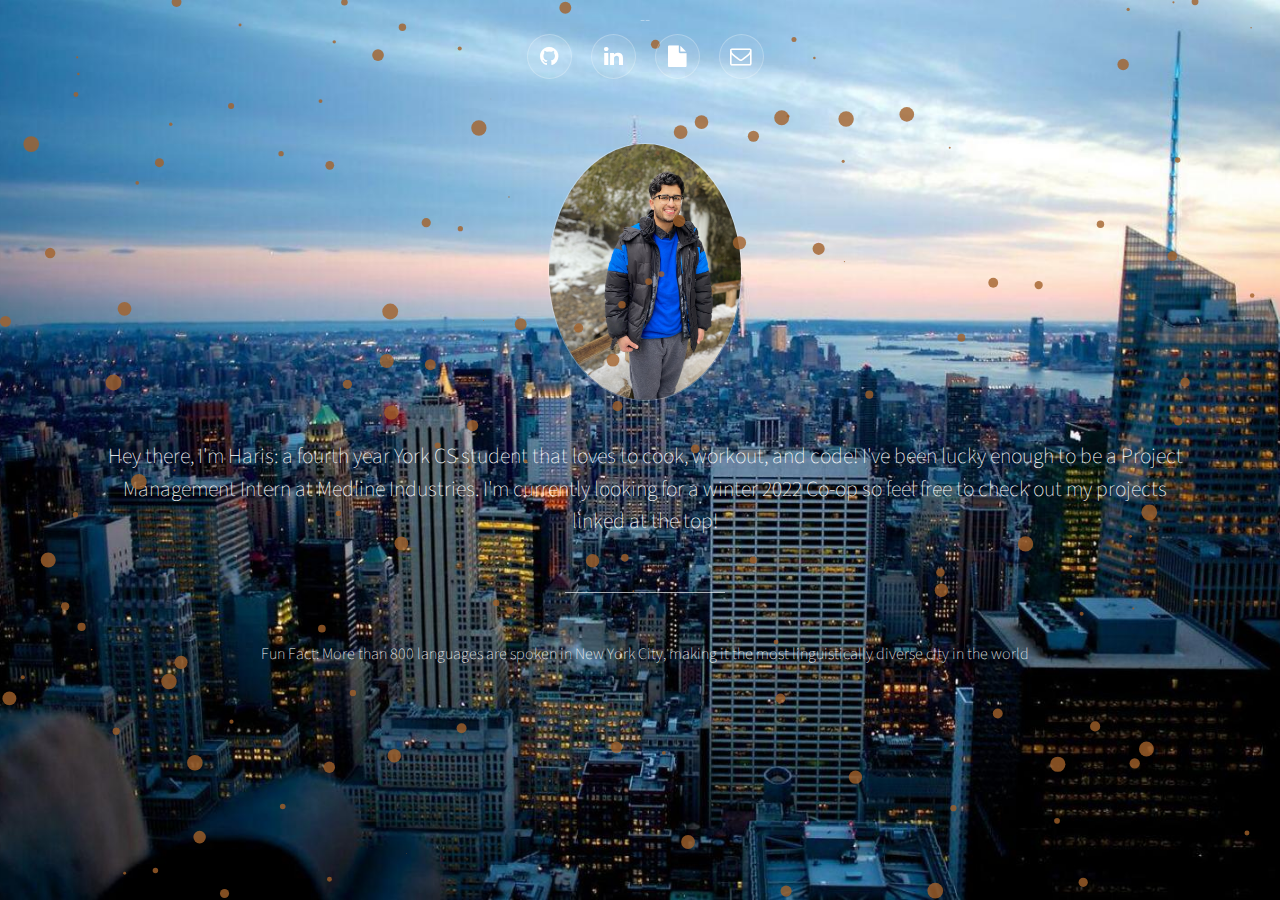
<file: index.html>
<!DOCTYPE HTML>

<html>

	<head>
		<meta charset="utf-8" />
		<meta name="viewport" content="width=device-width, initial-scale=1" />
		<link rel="stylesheet" href="assets/css/main.css" />
		<link rel="icon" type="image/x-icon" href="images/icon.png">
  		<title>Haris Muhammad</title>
	</head>


<div id="particles-js">

<!-- count particles -->
<div class="count-particles">

  <span class="js-count-particles">--</span>
<div id="wrapper">

					<ul class="icons">
			<li><strong></string><a href="https://github.com/harism91" class="icon style2 fa-github"><span class="label">Github</span></a></strong></li>
			<li><strong><a href="https://www.linkedin.com/in/haris-muhammad-816182115/" class="icon style2 fa-linkedin"><span class="label">Linkedin</span></a></strong></li>
			<li><strong><a href="PDFs/resumeUpdated.pdf" class="icon style2 fa-file"><span class="label">Resume</span></a></strong></li>
			<li><strong><a href="mailto:harismuhammad7865@gmail.com" class="icon style2 fa-envelope-o"><span class="label">Email</span></a></strong></li>

					</ul>

				<!-- Header -->
					<header id="header">
						<span class="avatar"><img src="images/s_1.jpg" alt="" /></span>
						<h2 font-weight: normal, style="color:black"><strong>Hey there, I'm Haris: a fourth year York CS student that loves to cook, workout, and code! I've been lucky enough to be a Project Management Intern at Medline Industries. I'm currently looking for a winter 2022 Co-op so feel free to check out my projects linked at the top!</strong></h2>


		<!--Footer -->
<div id="footer">
				<p font-weight: noraml><strong>Fun Fact: More than 800 languages are spoken in New York City, making it the most linguistically diverse city in the world</strong></p>
</div>

					</header>
</div>
</div>
</div>

<!-- scripts -->
<script src="particles.js"></script>
<script src="js/app.js"></script>
<script src="assets/js/jquery.min.js"></script>
<script src="assets/js/jquery.poptrox.min.js"></script>
<script src="assets/js/skel.min.js"></script>
<script src="assets/js/main.js"></script>


<!-- stats.js -->
<script src="js/lib/stats.js"></script>
<script>
  var count_particles, stats, update;
  //stats = new Stats;
  //stats.setMode(0);
  //stats.domElement.style.position = 'absolute';
  //stats.domElement.style.left = '0px';
  //stats.domElement.style.top = '0px';
  //document.body.appendChild(stats.domElement);
  count_particles = document.querySelector('.js-count-particles');
  update = function() {
    stats.begin();
    stats.end();
    if (window.pJSDom[0].pJS.particles && window.pJSDom[0].pJS.particles.array) {
      count_particles.innerText = window.pJSDom[0].pJS.particles.array.length;
    }
    requestAnimationFrame(update);
  };
  requestAnimationFrame(update);
</script>



</html>
</file>
<file: assets/css/main.css>
@charset "UTF-8";
@import url(font-awesome.min.css);
@import url("http://fonts.googleapis.com/css?family=Source+Sans+Pro:200");

/* Reset */

	html, body, div, span, applet, object, iframe, h1, h2, h3, h4, h5, h6, p, blockquote, pre, a, abbr, acronym, address, big, cite, code, del, dfn, em, img, ins, kbd, q, s, samp, small, strike, strong, sub, sup, tt, var, b, u, i, center, dl, dt, dd, ol, ul, li, fieldset, form, label, legend, table, caption, tbody, tfoot, thead, tr, th, td, article, aside, canvas, details, embed, figure, figcaption, footer, header, hgroup, menu, nav, output, ruby, section, summary, time, mark, audio, video {
		margin: 0;
		padding: 0;
		border: 0;
		font-size: 100%;
		font: inherit;
		vertical-align: baseline;
		/* z-index:1; */
	}

	article, aside, details, figcaption, figure, footer, header, hgroup, menu, nav, section {
		display: block;
	}

	body {
		line-height: 1;
	}

	ol, ul {
		list-style: none;
	}

	blockquote, q {
		quotes: none;
	}

	blockquote:before, blockquote:after, q:before, q:after {
		content: '';
		content: none;
	}

	table {
		border-collapse: collapse;
		border-spacing: 0;
	}

	body {
		-webkit-text-size-adjust: none;
	}
	

/* Box Model */

	*, *:before, *:after {
		-moz-box-sizing: border-box;
		-webkit-box-sizing: border-box;
		box-sizing: border-box;
	}

/* Grid */

	.row {
		border-bottom: solid 1px transparent;
		-moz-box-sizing: border-box;
		-webkit-box-sizing: border-box;
		box-sizing: border-box;
	}

	.row > * {
		float: left;
		-moz-box-sizing: border-box;
		-webkit-box-sizing: border-box;
		box-sizing: border-box;
	}

	.row:after, .row:before {
		content: '';
		display: block;
		clear: both;
		height: 0;
	}

	.row.uniform > * > :first-child {
		margin-top: 0;
	}

	.row.uniform > * > :last-child {
		margin-bottom: 0;
	}

	.row.\30 \25 > * {
		padding: 0 0 0 0em;
	}

	.row.\30 \25 {
		margin: 0 0 -1px 0em;
	}

	.row.uniform.\30 \25 > * {
		padding: 0em 0 0 0em;
	}

	.row.uniform.\30 \25 {
		margin: 0em 0 -1px 0em;
	}

	.row > * {
		padding: 0 0 0 2em;
	}

	.row {
		margin: 0 0 -1px -2em;
	}

	.row.uniform > * {
		padding: 2em 0 0 2em;
	}

	.row.uniform {
		margin: -2em 0 -1px -2em;
	}

	.row.\32 00\25 > * {
		padding: 0 0 0 4em;
	}

	.row.\32 00\25 {
		margin: 0 0 -1px -4em;
	}

	.row.uniform.\32 00\25 > * {
		padding: 4em 0 0 4em;
	}

	.row.uniform.\32 00\25 {
		margin: -4em 0 -1px -4em;
	}

	.row.\31 50\25 > * {
		padding: 0 0 0 3em;
	}

	.row.\31 50\25 {
		margin: 0 0 -1px -3em;
	}

	.row.uniform.\31 50\25 > * {
		padding: 3em 0 0 3em;
	}

	.row.uniform.\31 50\25 {
		margin: -3em 0 -1px -3em;
	}

	.row.\35 0\25 > * {
		padding: 0 0 0 1em;
	}

	.row.\35 0\25 {
		margin: 0 0 -1px -1em;
	}

	.row.uniform.\35 0\25 > * {
		padding: 1em 0 0 1em;
	}

	.row.uniform.\35 0\25 {
		margin: -1em 0 -1px -1em;
	}

	.row.\32 5\25 > * {
		padding: 0 0 0 0.5em;
	}

	.row.\32 5\25 {
		margin: 0 0 -1px -0.5em;
	}

	.row.uniform.\32 5\25 > * {
		padding: 0.5em 0 0 0.5em;
	}

	.row.uniform.\32 5\25 {
		margin: -0.5em 0 -1px -0.5em;
	}

	.\31 2u, .\31 2u\24 {
		width: 100%;
		clear: none;
		margin-left: 0;
	}

	.\31 1u, .\31 1u\24 {
		width: 91.6666666667%;
		clear: none;
		margin-left: 0;
	}

	.\31 0u, .\31 0u\24 {
		width: 83.3333333333%;
		clear: none;
		margin-left: 0;
	}

	.\39 u, .\39 u\24 {
		width: 75%;
		clear: none;
		margin-left: 0;
	}

	.\38 u, .\38 u\24 {
		width: 66.6666666667%;
		clear: none;
		margin-left: 0;
	}

	.\37 u, .\37 u\24 {
		width: 58.3333333333%;
		clear: none;
		margin-left: 0;
	}

	.\36 u, .\36 u\24 {
		width: 50%;
		clear: none;
		margin-left: 0;
	}

	.\35 u, .\35 u\24 {
		width: 41.6666666667%;
		clear: none;
		margin-left: 0;
	}

	.\34 u, .\34 u\24 {
		width: 33.3333333333%;
		clear: none;
		margin-left: 0;
	}

	.\33 u, .\33 u\24 {
		width: 25%;
		clear: none;
		margin-left: 0;
	}

	.\32 u, .\32 u\24 {
		width: 16.6666666667%;
		clear: none;
		margin-left: 0;
	}

	.\31 u, .\31 u\24 {
		width: 8.3333333333%;
		clear: none;
		margin-left: 0;
	}

	.\31 2u\24 + *,
	.\31 1u\24 + *,
	.\31 0u\24 + *,
	.\39 u\24 + *,
	.\38 u\24 + *,
	.\37 u\24 + *,
	.\36 u\24 + *,
	.\35 u\24 + *,
	.\34 u\24 + *,
	.\33 u\24 + *,
	.\32 u\24 + *,
	.\31 u\24 + * {
		clear: left;
	}

	.\-11u {
		margin-left: 91.66667%;
	}

	.\-10u {
		margin-left: 83.33333%;
	}

	.\-9u {
		margin-left: 75%;
	}

	.\-8u {
		margin-left: 66.66667%;
	}

	.\-7u {
		margin-left: 58.33333%;
	}

	.\-6u {
		margin-left: 50%;
	}

	.\-5u {
		margin-left: 41.66667%;
	}

	.\-4u {
		margin-left: 33.33333%;
	}

	.\-3u {
		margin-left: 25%;
	}

	.\-2u {
		margin-left: 16.66667%;
	}

	.\-1u {
		margin-left: 8.33333%;
	}

	@media screen and (max-width: 1680px) {

		.row > * {
			padding: 0 0 0 2em;
		}

		.row {
			margin: 0 0 -1px -2em;
		}

		.row.uniform > * {
			padding: 2em 0 0 2em;
		}

		.row.uniform {
			margin: -2em 0 -1px -2em;
		}

		.row.\32 00\25 > * {
			padding: 0 0 0 4em;
		}

		.row.\32 00\25 {
			margin: 0 0 -1px -4em;
		}

		.row.uniform.\32 00\25 > * {
			padding: 4em 0 0 4em;
		}

		.row.uniform.\32 00\25 {
			margin: -4em 0 -1px -4em;
		}

		.row.\31 50\25 > * {
			padding: 0 0 0 3em;
		}

		.row.\31 50\25 {
			margin: 0 0 -1px -3em;
		}

		.row.uniform.\31 50\25 > * {
			padding: 3em 0 0 3em;
		}

		.row.uniform.\31 50\25 {
			margin: -3em 0 -1px -3em;
		}

		.row.\35 0\25 > * {
			padding: 0 0 0 1em;
		}

		.row.\35 0\25 {
			margin: 0 0 -1px -1em;
		}

		.row.uniform.\35 0\25 > * {
			padding: 1em 0 0 1em;
		}

		.row.uniform.\35 0\25 {
			margin: -1em 0 -1px -1em;
		}

		.row.\32 5\25 > * {
			padding: 0 0 0 0.5em;
		}

		.row.\32 5\25 {
			margin: 0 0 -1px -0.5em;
		}

		.row.uniform.\32 5\25 > * {
			padding: 0.5em 0 0 0.5em;
		}

		.row.uniform.\32 5\25 {
			margin: -0.5em 0 -1px -0.5em;
		}

		.\31 2u\28xlarge\29, .\31 2u\24\28xlarge\29 {
			width: 100%;
			clear: none;
			margin-left: 0;
		}

		.\31 1u\28xlarge\29, .\31 1u\24\28xlarge\29 {
			width: 91.6666666667%;
			clear: none;
			margin-left: 0;
		}

		.\31 0u\28xlarge\29, .\31 0u\24\28xlarge\29 {
			width: 83.3333333333%;
			clear: none;
			margin-left: 0;
		}

		.\39 u\28xlarge\29, .\39 u\24\28xlarge\29 {
			width: 75%;
			clear: none;
			margin-left: 0;
		}

		.\38 u\28xlarge\29, .\38 u\24\28xlarge\29 {
			width: 66.6666666667%;
			clear: none;
			margin-left: 0;
		}

		.\37 u\28xlarge\29, .\37 u\24\28xlarge\29 {
			width: 58.3333333333%;
			clear: none;
			margin-left: 0;
		}

		.\36 u\28xlarge\29, .\36 u\24\28xlarge\29 {
			width: 50%;
			clear: none;
			margin-left: 0;
		}

		.\35 u\28xlarge\29, .\35 u\24\28xlarge\29 {
			width: 41.6666666667%;
			clear: none;
			margin-left: 0;
		}

		.\34 u\28xlarge\29, .\34 u\24\28xlarge\29 {
			width: 33.3333333333%;
			clear: none;
			margin-left: 0;
		}

		.\33 u\28xlarge\29, .\33 u\24\28xlarge\29 {
			width: 25%;
			clear: none;
			margin-left: 0;
		}

		.\32 u\28xlarge\29, .\32 u\24\28xlarge\29 {
			width: 16.6666666667%;
			clear: none;
			margin-left: 0;
		}

		.\31 u\28xlarge\29, .\31 u\24\28xlarge\29 {
			width: 8.3333333333%;
			clear: none;
			margin-left: 0;
		}

		.\31 2u\24\28xlarge\29 + *,
		.\31 1u\24\28xlarge\29 + *,
		.\31 0u\24\28xlarge\29 + *,
		.\39 u\24\28xlarge\29 + *,
		.\38 u\24\28xlarge\29 + *,
		.\37 u\24\28xlarge\29 + *,
		.\36 u\24\28xlarge\29 + *,
		.\35 u\24\28xlarge\29 + *,
		.\34 u\24\28xlarge\29 + *,
		.\33 u\24\28xlarge\29 + *,
		.\32 u\24\28xlarge\29 + *,
		.\31 u\24\28xlarge\29 + * {
			clear: left;
		}

		.\-11u\28xlarge\29 {
			margin-left: 91.66667%;
		}

		.\-10u\28xlarge\29 {
			margin-left: 83.33333%;
		}

		.\-9u\28xlarge\29 {
			margin-left: 75%;
		}

		.\-8u\28xlarge\29 {
			margin-left: 66.66667%;
		}

		.\-7u\28xlarge\29 {
			margin-left: 58.33333%;
		}

		.\-6u\28xlarge\29 {
			margin-left: 50%;
		}

		.\-5u\28xlarge\29 {
			margin-left: 41.66667%;
		}

		.\-4u\28xlarge\29 {
			margin-left: 33.33333%;
		}

		.\-3u\28xlarge\29 {
			margin-left: 25%;
		}

		.\-2u\28xlarge\29 {
			margin-left: 16.66667%;
		}

		.\-1u\28xlarge\29 {
			margin-left: 8.33333%;
		}

	}

	@media screen and (max-width: 1280px) {

		.row > * {
			padding: 0 0 0 2em;
		}

		.row {
			margin: 0 0 -1px -2em;
		}

		.row.uniform > * {
			padding: 2em 0 0 2em;
		}

		.row.uniform {
			margin: -2em 0 -1px -2em;
		}

		.row.\32 00\25 > * {
			padding: 0 0 0 4em;
		}

		.row.\32 00\25 {
			margin: 0 0 -1px -4em;
		}

		.row.uniform.\32 00\25 > * {
			padding: 4em 0 0 4em;
		}

		.row.uniform.\32 00\25 {
			margin: -4em 0 -1px -4em;
		}

		.row.\31 50\25 > * {
			padding: 0 0 0 3em;
		}

		.row.\31 50\25 {
			margin: 0 0 -1px -3em;
		}

		.row.uniform.\31 50\25 > * {
			padding: 3em 0 0 3em;
		}

		.row.uniform.\31 50\25 {
			margin: -3em 0 -1px -3em;
		}

		.row.\35 0\25 > * {
			padding: 0 0 0 1em;
		}

		.row.\35 0\25 {
			margin: 0 0 -1px -1em;
		}

		.row.uniform.\35 0\25 > * {
			padding: 1em 0 0 1em;
		}

		.row.uniform.\35 0\25 {
			margin: -1em 0 -1px -1em;
		}

		.row.\32 5\25 > * {
			padding: 0 0 0 0.5em;
		}

		.row.\32 5\25 {
			margin: 0 0 -1px -0.5em;
		}

		.row.uniform.\32 5\25 > * {
			padding: 0.5em 0 0 0.5em;
		}

		.row.uniform.\32 5\25 {
			margin: -0.5em 0 -1px -0.5em;
		}

		.\31 2u\28large\29, .\31 2u\24\28large\29 {
			width: 100%;
			clear: none;
			margin-left: 0;
		}

		.\31 1u\28large\29, .\31 1u\24\28large\29 {
			width: 91.6666666667%;
			clear: none;
			margin-left: 0;
		}

		.\31 0u\28large\29, .\31 0u\24\28large\29 {
			width: 83.3333333333%;
			clear: none;
			margin-left: 0;
		}

		.\39 u\28large\29, .\39 u\24\28large\29 {
			width: 75%;
			clear: none;
			margin-left: 0;
		}

		.\38 u\28large\29, .\38 u\24\28large\29 {
			width: 66.6666666667%;
			clear: none;
			margin-left: 0;
		}

		.\37 u\28large\29, .\37 u\24\28large\29 {
			width: 58.3333333333%;
			clear: none;
			margin-left: 0;
		}

		.\36 u\28large\29, .\36 u\24\28large\29 {
			width: 50%;
			clear: none;
			margin-left: 0;
		}

		.\35 u\28large\29, .\35 u\24\28large\29 {
			width: 41.6666666667%;
			clear: none;
			margin-left: 0;
		}

		.\34 u\28large\29, .\34 u\24\28large\29 {
			width: 33.3333333333%;
			clear: none;
			margin-left: 0;
		}

		.\33 u\28large\29, .\33 u\24\28large\29 {
			width: 25%;
			clear: none;
			margin-left: 0;
		}

		.\32 u\28large\29, .\32 u\24\28large\29 {
			width: 16.6666666667%;
			clear: none;
			margin-left: 0;
		}

		.\31 u\28large\29, .\31 u\24\28large\29 {
			width: 8.3333333333%;
			clear: none;
			margin-left: 0;
		}

		.\31 2u\24\28large\29 + *,
		.\31 1u\24\28large\29 + *,
		.\31 0u\24\28large\29 + *,
		.\39 u\24\28large\29 + *,
		.\38 u\24\28large\29 + *,
		.\37 u\24\28large\29 + *,
		.\36 u\24\28large\29 + *,
		.\35 u\24\28large\29 + *,
		.\34 u\24\28large\29 + *,
		.\33 u\24\28large\29 + *,
		.\32 u\24\28large\29 + *,
		.\31 u\24\28large\29 + * {
			clear: left;
		}

		.\-11u\28large\29 {
			margin-left: 91.66667%;
		}

		.\-10u\28large\29 {
			margin-left: 83.33333%;
		}

		.\-9u\28large\29 {
			margin-left: 75%;
		}

		.\-8u\28large\29 {
			margin-left: 66.66667%;
		}

		.\-7u\28large\29 {
			margin-left: 58.33333%;
		}

		.\-6u\28large\29 {
			margin-left: 50%;
		}

		.\-5u\28large\29 {
			margin-left: 41.66667%;
		}

		.\-4u\28large\29 {
			margin-left: 33.33333%;
		}

		.\-3u\28large\29 {
			margin-left: 25%;
		}

		.\-2u\28large\29 {
			margin-left: 16.66667%;
		}

		.\-1u\28large\29 {
			margin-left: 8.33333%;
		}

	}

	@media screen and (max-width: 980px) {

		.row > * {
			padding: 0 0 0 2em;
		}

		.row {
			margin: 0 0 -1px -2em;
		}

		.row.uniform > * {
			padding: 2em 0 0 2em;
		}

		.row.uniform {
			margin: -2em 0 -1px -2em;
		}

		.row.\32 00\25 > * {
			padding: 0 0 0 4em;
		}

		.row.\32 00\25 {
			margin: 0 0 -1px -4em;
		}

		.row.uniform.\32 00\25 > * {
			padding: 4em 0 0 4em;
		}

		.row.uniform.\32 00\25 {
			margin: -4em 0 -1px -4em;
		}

		.row.\31 50\25 > * {
			padding: 0 0 0 3em;
		}

		.row.\31 50\25 {
			margin: 0 0 -1px -3em;
		}

		.row.uniform.\31 50\25 > * {
			padding: 3em 0 0 3em;
		}

		.row.uniform.\31 50\25 {
			margin: -3em 0 -1px -3em;
		}

		.row.\35 0\25 > * {
			padding: 0 0 0 1em;
		}

		.row.\35 0\25 {
			margin: 0 0 -1px -1em;
		}

		.row.uniform.\35 0\25 > * {
			padding: 1em 0 0 1em;
		}

		.row.uniform.\35 0\25 {
			margin: -1em 0 -1px -1em;
		}

		.row.\32 5\25 > * {
			padding: 0 0 0 0.5em;
		}

		.row.\32 5\25 {
			margin: 0 0 -1px -0.5em;
		}

		.row.uniform.\32 5\25 > * {
			padding: 0.5em 0 0 0.5em;
		}

		.row.uniform.\32 5\25 {
			margin: -0.5em 0 -1px -0.5em;
		}

		.\31 2u\28medium\29, .\31 2u\24\28medium\29 {
			width: 100%;
			clear: none;
			margin-left: 0;
		}

		.\31 1u\28medium\29, .\31 1u\24\28medium\29 {
			width: 91.6666666667%;
			clear: none;
			margin-left: 0;
		}

		.\31 0u\28medium\29, .\31 0u\24\28medium\29 {
			width: 83.3333333333%;
			clear: none;
			margin-left: 0;
		}

		.\39 u\28medium\29, .\39 u\24\28medium\29 {
			width: 75%;
			clear: none;
			margin-left: 0;
		}

		.\38 u\28medium\29, .\38 u\24\28medium\29 {
			width: 66.6666666667%;
			clear: none;
			margin-left: 0;
		}

		.\37 u\28medium\29, .\37 u\24\28medium\29 {
			width: 58.3333333333%;
			clear: none;
			margin-left: 0;
		}

		.\36 u\28medium\29, .\36 u\24\28medium\29 {
			width: 50%;
			clear: none;
			margin-left: 0;
		}

		.\35 u\28medium\29, .\35 u\24\28medium\29 {
			width: 41.6666666667%;
			clear: none;
			margin-left: 0;
		}

		.\34 u\28medium\29, .\34 u\24\28medium\29 {
			width: 33.3333333333%;
			clear: none;
			margin-left: 0;
		}

		.\33 u\28medium\29, .\33 u\24\28medium\29 {
			width: 25%;
			clear: none;
			margin-left: 0;
		}

		.\32 u\28medium\29, .\32 u\24\28medium\29 {
			width: 16.6666666667%;
			clear: none;
			margin-left: 0;
		}

		.\31 u\28medium\29, .\31 u\24\28medium\29 {
			width: 8.3333333333%;
			clear: none;
			margin-left: 0;
		}

		.\31 2u\24\28medium\29 + *,
		.\31 1u\24\28medium\29 + *,
		.\31 0u\24\28medium\29 + *,
		.\39 u\24\28medium\29 + *,
		.\38 u\24\28medium\29 + *,
		.\37 u\24\28medium\29 + *,
		.\36 u\24\28medium\29 + *,
		.\35 u\24\28medium\29 + *,
		.\34 u\24\28medium\29 + *,
		.\33 u\24\28medium\29 + *,
		.\32 u\24\28medium\29 + *,
		.\31 u\24\28medium\29 + * {
			clear: left;
		}

		.\-11u\28medium\29 {
			margin-left: 91.66667%;
		}

		.\-10u\28medium\29 {
			margin-left: 83.33333%;
		}

		.\-9u\28medium\29 {
			margin-left: 75%;
		}

		.\-8u\28medium\29 {
			margin-left: 66.66667%;
		}

		.\-7u\28medium\29 {
			margin-left: 58.33333%;
		}

		.\-6u\28medium\29 {
			margin-left: 50%;
		}

		.\-5u\28medium\29 {
			margin-left: 41.66667%;
		}

		.\-4u\28medium\29 {
			margin-left: 33.33333%;
		}

		.\-3u\28medium\29 {
			margin-left: 25%;
		}

		.\-2u\28medium\29 {
			margin-left: 16.66667%;
		}

		.\-1u\28medium\29 {
			margin-left: 8.33333%;
		}

	}

	@media screen and (max-width: 736px) {

		.row > * {
			padding: 0 0 0 2em;
		}

		.row {
			margin: 0 0 -1px -2em;
		}

		.row.uniform > * {
			padding: 2em 0 0 2em;
		}

		.row.uniform {
			margin: -2em 0 -1px -2em;
		}

		.row.\32 00\25 > * {
			padding: 0 0 0 4em;
		}

		.row.\32 00\25 {
			margin: 0 0 -1px -4em;
		}

		.row.uniform.\32 00\25 > * {
			padding: 4em 0 0 4em;
		}

		.row.uniform.\32 00\25 {
			margin: -4em 0 -1px -4em;
		}

		.row.\31 50\25 > * {
			padding: 0 0 0 3em;
		}

		.row.\31 50\25 {
			margin: 0 0 -1px -3em;
		}

		.row.uniform.\31 50\25 > * {
			padding: 3em 0 0 3em;
		}

		.row.uniform.\31 50\25 {
			margin: -3em 0 -1px -3em;
		}

		.row.\35 0\25 > * {
			padding: 0 0 0 1em;
		}

		.row.\35 0\25 {
			margin: 0 0 -1px -1em;
		}

		.row.uniform.\35 0\25 > * {
			padding: 1em 0 0 1em;
		}

		.row.uniform.\35 0\25 {
			margin: -1em 0 -1px -1em;
		}

		.row.\32 5\25 > * {
			padding: 0 0 0 0.5em;
		}

		.row.\32 5\25 {
			margin: 0 0 -1px -0.5em;
		}

		.row.uniform.\32 5\25 > * {
			padding: 0.5em 0 0 0.5em;
		}

		.row.uniform.\32 5\25 {
			margin: -0.5em 0 -1px -0.5em;
		}

		.\31 2u\28small\29, .\31 2u\24\28small\29 {
			width: 100%;
			clear: none;
			margin-left: 0;
		}

		.\31 1u\28small\29, .\31 1u\24\28small\29 {
			width: 91.6666666667%;
			clear: none;
			margin-left: 0;
		}

		.\31 0u\28small\29, .\31 0u\24\28small\29 {
			width: 83.3333333333%;
			clear: none;
			margin-left: 0;
		}

		.\39 u\28small\29, .\39 u\24\28small\29 {
			width: 75%;
			clear: none;
			margin-left: 0;
		}

		.\38 u\28small\29, .\38 u\24\28small\29 {
			width: 66.6666666667%;
			clear: none;
			margin-left: 0;
		}

		.\37 u\28small\29, .\37 u\24\28small\29 {
			width: 58.3333333333%;
			clear: none;
			margin-left: 0;
		}

		.\36 u\28small\29, .\36 u\24\28small\29 {
			width: 50%;
			clear: none;
			margin-left: 0;
		}

		.\35 u\28small\29, .\35 u\24\28small\29 {
			width: 41.6666666667%;
			clear: none;
			margin-left: 0;
		}

		.\34 u\28small\29, .\34 u\24\28small\29 {
			width: 33.3333333333%;
			clear: none;
			margin-left: 0;
		}

		.\33 u\28small\29, .\33 u\24\28small\29 {
			width: 25%;
			clear: none;
			margin-left: 0;
		}

		.\32 u\28small\29, .\32 u\24\28small\29 {
			width: 16.6666666667%;
			clear: none;
			margin-left: 0;
		}

		.\31 u\28small\29, .\31 u\24\28small\29 {
			width: 8.3333333333%;
			clear: none;
			margin-left: 0;
		}

		.\31 2u\24\28small\29 + *,
		.\31 1u\24\28small\29 + *,
		.\31 0u\24\28small\29 + *,
		.\39 u\24\28small\29 + *,
		.\38 u\24\28small\29 + *,
		.\37 u\24\28small\29 + *,
		.\36 u\24\28small\29 + *,
		.\35 u\24\28small\29 + *,
		.\34 u\24\28small\29 + *,
		.\33 u\24\28small\29 + *,
		.\32 u\24\28small\29 + *,
		.\31 u\24\28small\29 + * {
			clear: left;
		}

		.\-11u\28small\29 {
			margin-left: 91.66667%;
		}

		.\-10u\28small\29 {
			margin-left: 83.33333%;
		}

		.\-9u\28small\29 {
			margin-left: 75%;
		}

		.\-8u\28small\29 {
			margin-left: 66.66667%;
		}

		.\-7u\28small\29 {
			margin-left: 58.33333%;
		}

		.\-6u\28small\29 {
			margin-left: 50%;
		}

		.\-5u\28small\29 {
			margin-left: 41.66667%;
		}

		.\-4u\28small\29 {
			margin-left: 33.33333%;
		}

		.\-3u\28small\29 {
			margin-left: 25%;
		}

		.\-2u\28small\29 {
			margin-left: 16.66667%;
		}

		.\-1u\28small\29 {
			margin-left: 8.33333%;
		}

	}

	@media screen and (max-width: 480px) {

		.row > * {
			padding: 0 0 0 2em;
		}

		.row {
			margin: 0 0 -1px -2em;
		}

		.row.uniform > * {
			padding: 2em 0 0 2em;
		}

		.row.uniform {
			margin: -2em 0 -1px -2em;
		}

		.row.\32 00\25 > * {
			padding: 0 0 0 4em;
		}

		.row.\32 00\25 {
			margin: 0 0 -1px -4em;
		}

		.row.uniform.\32 00\25 > * {
			padding: 4em 0 0 4em;
		}

		.row.uniform.\32 00\25 {
			margin: -4em 0 -1px -4em;
		}

		.row.\31 50\25 > * {
			padding: 0 0 0 3em;
		}

		.row.\31 50\25 {
			margin: 0 0 -1px -3em;
		}

		.row.uniform.\31 50\25 > * {
			padding: 3em 0 0 3em;
		}

		.row.uniform.\31 50\25 {
			margin: -3em 0 -1px -3em;
		}

		.row.\35 0\25 > * {
			padding: 0 0 0 1em;
		}

		.row.\35 0\25 {
			margin: 0 0 -1px -1em;
		}

		.row.uniform.\35 0\25 > * {
			padding: 1em 0 0 1em;
		}

		.row.uniform.\35 0\25 {
			margin: -1em 0 -1px -1em;
		}

		.row.\32 5\25 > * {
			padding: 0 0 0 0.5em;
		}

		.row.\32 5\25 {
			margin: 0 0 -1px -0.5em;
		}

		.row.uniform.\32 5\25 > * {
			padding: 0.5em 0 0 0.5em;
		}

		.row.uniform.\32 5\25 {
			margin: -0.5em 0 -1px -0.5em;
		}

		.\31 2u\28xsmall\29, .\31 2u\24\28xsmall\29 {
			width: 100%;
			clear: none;
			margin-left: 0;
		}

		.\31 1u\28xsmall\29, .\31 1u\24\28xsmall\29 {
			width: 91.6666666667%;
			clear: none;
			margin-left: 0;
		}

		.\31 0u\28xsmall\29, .\31 0u\24\28xsmall\29 {
			width: 83.3333333333%;
			clear: none;
			margin-left: 0;
		}

		.\39 u\28xsmall\29, .\39 u\24\28xsmall\29 {
			width: 75%;
			clear: none;
			margin-left: 0;
		}

		.\38 u\28xsmall\29, .\38 u\24\28xsmall\29 {
			width: 66.6666666667%;
			clear: none;
			margin-left: 0;
		}

		.\37 u\28xsmall\29, .\37 u\24\28xsmall\29 {
			width: 58.3333333333%;
			clear: none;
			margin-left: 0;
		}

		.\36 u\28xsmall\29, .\36 u\24\28xsmall\29 {
			width: 50%;
			clear: none;
			margin-left: 0;
		}

		.\35 u\28xsmall\29, .\35 u\24\28xsmall\29 {
			width: 41.6666666667%;
			clear: none;
			margin-left: 0;
		}

		.\34 u\28xsmall\29, .\34 u\24\28xsmall\29 {
			width: 33.3333333333%;
			clear: none;
			margin-left: 0;
		}

		.\33 u\28xsmall\29, .\33 u\24\28xsmall\29 {
			width: 25%;
			clear: none;
			margin-left: 0;
		}

		.\32 u\28xsmall\29, .\32 u\24\28xsmall\29 {
			width: 16.6666666667%;
			clear: none;
			margin-left: 0;
		}

		.\31 u\28xsmall\29, .\31 u\24\28xsmall\29 {
			width: 8.3333333333%;
			clear: none;
			margin-left: 0;
		}

		.\31 2u\24\28xsmall\29 + *,
		.\31 1u\24\28xsmall\29 + *,
		.\31 0u\24\28xsmall\29 + *,
		.\39 u\24\28xsmall\29 + *,
		.\38 u\24\28xsmall\29 + *,
		.\37 u\24\28xsmall\29 + *,
		.\36 u\24\28xsmall\29 + *,
		.\35 u\24\28xsmall\29 + *,
		.\34 u\24\28xsmall\29 + *,
		.\33 u\24\28xsmall\29 + *,
		.\32 u\24\28xsmall\29 + *,
		.\31 u\24\28xsmall\29 + * {
			clear: left;
		}

		.\-11u\28xsmall\29 {
			margin-left: 91.66667%;
		}

		.\-10u\28xsmall\29 {
			margin-left: 83.33333%;
		}

		.\-9u\28xsmall\29 {
			margin-left: 75%;
		}

		.\-8u\28xsmall\29 {
			margin-left: 66.66667%;
		}

		.\-7u\28xsmall\29 {
			margin-left: 58.33333%;
		}

		.\-6u\28xsmall\29 {
			margin-left: 50%;
		}

		.\-5u\28xsmall\29 {
			margin-left: 41.66667%;
		}

		.\-4u\28xsmall\29 {
			margin-left: 33.33333%;
		}

		.\-3u\28xsmall\29 {
			margin-left: 25%;
		}

		.\-2u\28xsmall\29 {
			margin-left: 16.66667%;
		}

		.\-1u\28xsmall\29 {
			margin-left: 8.33333%;
		}

	}

/* Basic */

	@-ms-viewport {
		width: device-width;
	}

	body {
		-ms-overflow-style: scrollbar;
		text-align: center;
	}

	@media screen and (max-width: 480px) {

		html, body {
			min-width: 320px;
		}

	}
	
	@media screen and (max-width: 192px) {

		html, body {
			min-width: 150px;
		}

	}
	
	//html{
	//	overflow: hidden;
		//height: 100vh;		
//}


	body {
		background-color: #000000;
		position: fixed;
  		/* z-index: -2; */
		overflow-y: auto;
		//height: 100vh;
		background-image: url("../../images/bg_skinny.jpg");
		background-size: cover;
		background-attachment: fixed
		margin-left: auto;
    		margin-right: auto;
		width:100vw;
		background-position: 50% 50%;
  		background-repeat: no-repeat;
	}

		body.is-loading *, body.is-loading *:before, body.is-loading *:after {
			-moz-animation: none !important;
			-webkit-animation: none !important;
			-ms-animation: none !important;
			animation: none !important;
			-moz-transition: none !important;
			-webkit-transition: none !important;
			-ms-transition: none !important;
			transition: none !important;
		}

/* Type */

	body, input, select, textarea {
		color: rgba(255, 255, 255, 0.65);
		font-family: "Source Sans Pro", Helvetica, sans-serif;
		font-size: 13pt;
		font-weight: 200;
		line-height: 1.65;
	}

		@media screen and (max-width: 1280px) {

			body, input, select, textarea {
				font-size: 12pt;
			}

		}

	a {
		color: inherit;
		text-decoration: none;
		border-bottom: dotted 1px rgba(255, 255, 255, 0.35);
		-moz-transition: border-bottom-color 0.2s ease-in-out, color 0.2s ease-in-out;
		-webkit-transition: border-bottom-color 0.2s ease-in-out, color 0.2s ease-in-out;
		-ms-transition: border-bottom-color 0.2s ease-in-out, color 0.2s ease-in-out;
		transition: border-bottom-color 0.2s ease-in-out, color 0.2s ease-in-out;
	}

		a:hover {
			color: #ffffff;
			border-bottom-color: transparent;
		}

	strong, b {
		color: #ffffff;
		font-weight: 200;
	}

	em, i {
		font-style: italic;
	}

	p {
		margin: 0 0 2em 0;
	}

	h1, h2, h3, h4, h5, h6 {
		color: #ffffff;
		font-weight: 200;
		line-height: 1.5;
		margin: 0 0 1em 0;
	}

		h1 a, h2 a, h3 a, h4 a, h5 a, h6 a {
			color: inherit;
			text-decoration: none;
		}

		@media screen and (max-width: 980px) {

			h1 br, h2 br, h3 br, h4 br, h5 br, h6 br {
				display: none;
			}

		}

	h1 {
		font-size: 1.75em;
	}

		@media screen and (max-width: 980px) {

			h1 {
				font-size: 1.5em;
			}

		}

		@media screen and (max-width: 736px) {

			h1 {
				font-size: 1.25em;
			}

		}

	h2 {
		font-size: 1.35em;
	}

		@media screen and (max-width: 736px) {

			h2 {
				font-size: 1em;
			}

		}

	h3 {
		font-size: 1em;
	}

	h4 {
		font-size: 1em;
	}

	h5 {
		font-size: 0.9em;
	}

	h6 {
		font-size: 0.7em;
	}

	sub {
		font-size: 0.8em;
		position: relative;
		top: 0.5em;
	}

	sup {
		font-size: 0.8em;
		position: relative;
		top: -0.5em;
	}

	blockquote {
		border-left: solid 4px rgba(255, 255, 255, 0.25);
		font-style: italic;
		margin: 0 0 2em 0;
		padding: 0.5em 0 0.5em 2em;
	}

	code {
		background: rgba(255, 255, 255, 0.075);
		border-radius: 4px;
		border: solid 1px rgba(255, 255, 255, 0.25);
		font-family: "Courier New", monospace;
		font-size: 0.9em;
		margin: 0 0.25em;
		padding: 0.25em 0.65em;
	}

	pre {
		-webkit-overflow-scrolling: touch;
		font-family: "Courier New", monospace;
		font-size: 0.9em;
		margin: 0 0 2em 0;
	}

		pre code {
			display: block;
			line-height: 1.75;
			padding: 1em 1.5em;
			overflow-x: auto;
		}

	hr {
		border: 0;
		border-bottom: solid 1px rgba(255, 255, 255, 0.25);
		margin: 2em 0;
	}

		hr.major {
			margin: 3em 0;
		}

	.align-left {
		text-align: left;
	}

	.align-center {
		text-align: center;
	}

	.align-right {
		text-align: right;
	}

/* Section/Article */

	section.special, article.special {
		text-align: center;
	}

	header p {
		color: rgba(255, 255, 255, 0.35);
		position: relative;
		margin: 0 0 1.5em 0;
	}

	header h2 + p {
		font-size: 1.25em;
		margin-top: -1em;
	}

	header h3 + p {
		font-size: 1.1em;
		margin-top: -0.8em;
	}

	header h4 + p,
	header h5 + p,
	header h6 + p {
		font-size: 0.9em;
		margin-top: -0.6em;
	}

/* Form */

	form {
		margin: 0 0 2em 0;
	}

	label {
		color: #ffffff;
		display: block;
		font-size: 0.9em;
		font-weight: 200;
		margin: 0 0 1em 0;
	}

	input[type="text"],
	input[type="password"],
	input[type="email"],
	input[type="tel"],
	select,
	textarea {
		-moz-appearance: none;
		-webkit-appearance: none;
		-ms-appearance: none;
		appearance: none;
		background: rgba(255, 255, 255, 0.075);
		border-radius: 4px;
		border: none;
		border: solid 1px rgba(255, 255, 255, 0.25);
		color: inherit;
		display: block;
		outline: 0;
		padding: 0 1em;
		text-decoration: none;
		width: 100%;
	}

		input[type="text"]:invalid,
		input[type="password"]:invalid,
		input[type="email"]:invalid,
		input[type="tel"]:invalid,
		select:invalid,
		textarea:invalid {
			box-shadow: none;
		}

		input[type="text"]:focus,
		input[type="password"]:focus,
		input[type="email"]:focus,
		input[type="tel"]:focus,
		select:focus,
		textarea:focus {
			border-color: #FF6382;
			box-shadow: 0 0 0 1px #FF6382;
		}

	.select-wrapper {
		text-decoration: none;
		display: block;
		position: relative;
	}

		.select-wrapper:before {
			content: "";
			-moz-osx-font-smoothing: grayscale;
			-webkit-font-smoothing: antialiased;
			font-family: FontAwesome;
			font-style: normal;
			font-weight: normal;
			text-transform: none !important;
		}

		.select-wrapper:before {
			color: rgba(255, 255, 255, 0.25);
			display: block;
			height: 2.75em;
			line-height: 2.75em;
			pointer-events: none;
			position: absolute;
			right: 0;
			text-align: center;
			top: 0;
			width: 2.75em;
		}

		.select-wrapper select::-ms-expand {
			display: none;
		}

	input[type="text"],
	input[type="password"],
	input[type="email"],
	select {
		height: 2.75em;
	}

	textarea {
		padding: 0.75em 1em;
	}

	input[type="checkbox"],
	input[type="radio"] {
		-moz-appearance: none;
		-webkit-appearance: none;
		-ms-appearance: none;
		appearance: none;
		display: block;
		float: left;
		margin-right: -2em;
		opacity: 0;
		width: 1em;
		z-index: -1;
	}

		input[type="checkbox"] + label,
		input[type="radio"] + label {
			text-decoration: none;
			color: rgba(255, 255, 255, 0.65);
			cursor: pointer;
			display: inline-block;
			font-size: 1em;
			font-weight: 200;
			padding-left: 2.4em;
			padding-right: 0.75em;
			position: relative;
		}

			input[type="checkbox"] + label:before,
			input[type="radio"] + label:before {
				-moz-osx-font-smoothing: grayscale;
				-webkit-font-smoothing: antialiased;
				font-family: FontAwesome;
				font-style: normal;
				font-weight: normal;
				text-transform: none !important;
			}

			input[type="checkbox"] + label:before,
			input[type="radio"] + label:before {
				background: rgba(255, 255, 255, 0.075);
				border-radius: 4px;
				border: solid 1px rgba(255, 255, 255, 0.25);
				content: '';
				display: inline-block;
				height: 1.65em;
				left: 0;
				line-height: 1.58125em;
				position: absolute;
				text-align: center;
				top: 0;
				width: 1.65em;
			}

		input[type="checkbox"]:checked + label:before,
		input[type="radio"]:checked + label:before {
			background: #FF6382;
			border-color: #FF6382;
			color: #ffffff;
			content: '\f00c';
		}

		input[type="checkbox"]:focus + label:before,
		input[type="radio"]:focus + label:before {
			border-color: #FF6382;
			box-shadow: 0 0 0 1px #FF6382;
		}

	input[type="checkbox"] + label:before {
		border-radius: 4px;
	}

	input[type="radio"] + label:before {
		border-radius: 100%;
	}

	::-webkit-input-placeholder {
		color: rgba(255, 255, 255, 0.35) !important;
		opacity: 1.0;
	}

	:-moz-placeholder {
		color: rgba(255, 255, 255, 0.35) !important;
		opacity: 1.0;
	}

	::-moz-placeholder {
		color: rgba(255, 255, 255, 0.35) !important;
		opacity: 1.0;
	}

	:-ms-input-placeholder {
		color: rgba(255, 255, 255, 0.35) !important;
		opacity: 1.0;
	}

	.formerize-placeholder {
		color: rgba(255, 255, 255, 0.35) !important;
		opacity: 1.0;
	}

/* Box */

	.box {
		border-radius: 4px;
		border: solid 1px rgba(255, 255, 255, 0.25);
		margin-bottom: 2em;
		padding: 1.5em;
	}

		.box > :last-child,
		.box > :last-child > :last-child,
		.box > :last-child > :last-child > :last-child {
			margin-bottom: 0;
		}

		.box.alt {
			border: 0;
			border-radius: 0;
			padding: 0;
		}

/* Icon */

	.icon {
		text-decoration: none;
		border-bottom: none;
		position: relative;
	}

		.icon:before {
			-moz-osx-font-smoothing: grayscale;
			-webkit-font-smoothing: antialiased;
			font-family: FontAwesome;
			font-style: normal;
			font-weight: normal;
			text-transform: none !important;
		}

		.icon > .label {
			display: none;
		}

		.icon.style2 {
			-moz-transition: all 0.2s ease;
			-webkit-transition: all 0.2s ease;
			-ms-transition: all 0.2s ease;
			transition: all 0.2s ease;
			border-radius: 100%;
			display: inline-block;
			padding: 0.5em;
			border: solid 1px rgba(255, 255, 255, 0.25);
			background-color: rgba(255, 255, 255, 0.075);
		}

			.icon.style2:before {
				display: block;
				width: 1.25em;
				height: 1.25em;
				line-height: 1.25em;
				font-size: 1.35em;
			}

			.icon.style2:hover {
				background-color: rgba(255, 255, 255, 0.25);
			}

			@media screen and (max-width: 736px) {

				.icon.style2:before {
					font-size: 1em;
				}

			}

/* Image */

	.image {
		border-radius: 4px;
		border: 0;
		display: inline-block;
		position: relative;
	}

		.image img {
			border-radius: 4px;
			display: block;
		}

		.image.left, .image.right {
			max-width: 40%;
		}

			.image.left img, .image.right img {
				width: 100%;
			}

		.image.left {
			float: left;
			padding: 0 1.5em 1em 0;
			top: 0.25em;
		}

		.image.right {
			float: right;
			padding: 0 0 1em 1.5em;
			top: 0.25em;
		}

		.image.fit {
			display: block;
			margin: 0 0 2em 0;
			width: 100%;
		}

			.image.fit img {
				width: 100%;
			}

		.image.main {
			display: block;
			margin: 0 0 3em 0;
			width: 100%;
		}

			.image.main img {
				width: 100%;
			}

/* List */

	ol {
		list-style: decimal;
		margin: 0 0 2em 0;
		padding-left: 1.25em;
	}

		ol li {
			padding-left: 0.25em;
		}

	ul {
		list-style: disc;
		margin: 0 0 2em 0;
		padding-left: 1em;
	}

		ul li {
			padding-left: 0.5em;
		}

		ul.alt {
			list-style: none;
			padding-left: 0;
		}

			ul.alt li {
				border-top: solid 1px rgba(255, 255, 255, 0.25);
				padding: 0.5em 0;
			}

				ul.alt li:first-child {
					border-top: 0;
					padding-top: 0;
				}

		ul.icons {
			cursor: default;
			list-style: none;
			padding-left: 0;
		}

			ul.icons li {
				display: inline-block;
				padding: 0 1em 0 0;
			}

				ul.icons li:last-child {
					padding-right: 0;
				}

		ul.actions {
			cursor: default;
			list-style: none;
			padding-left: 0;
		}

			ul.actions li {
				display: inline-block;
				padding: 0 1em 0 0;
				vertical-align: middle;
			}

				ul.actions li:last-child {
					padding-right: 0;
				}

			ul.actions.small li {
				padding: 0 0.5em 0 0;
			}

			ul.actions.vertical li {
				display: block;
				padding: 1em 0 0 0;
			}

				ul.actions.vertical li:first-child {
					padding-top: 0;
				}

				ul.actions.vertical li > * {
					margin-bottom: 0;
				}

			ul.actions.vertical.small li {
				padding: 0.5em 0 0 0;
			}

				ul.actions.vertical.small li:first-child {
					padding-top: 0;
				}

			ul.actions.fit {
				display: table;
				margin-left: -1em;
				padding: 0;
				table-layout: fixed;
				width: calc(100% + 1em);
			}

				ul.actions.fit li {
					display: table-cell;
					padding: 0 0 0 1em;
				}

					ul.actions.fit li > * {
						margin-bottom: 0;
					}

				ul.actions.fit.small {
					margin-left: -0.5em;
					width: calc(100% + 0.5em);
				}

					ul.actions.fit.small li {
						padding: 0 0 0 0.5em;
					}

			@media screen and (max-width: 480px) {

				ul.actions {
					margin: 0 0 2em 0;
				}

					ul.actions li {
						padding: 1em 0 0 0;
						display: block;
						text-align: center;
						width: 100%;
					}

						ul.actions li:first-child {
							padding-top: 0;
						}

						ul.actions li > * {
							width: 100%;
							margin: 0 !important;
						}

							ul.actions li > *.icon:before {
								margin-left: -2em;
							}

					ul.actions.small li {
						padding: 0.5em 0 0 0;
					}

						ul.actions.small li:first-child {
							padding-top: 0;
						}

			}

	dl {
		margin: 0 0 2em 0;
	}

		dl dt {
			display: block;
			font-weight: 200;
			margin: 0 0 1em 0;
		}

		dl dd {
			margin-left: 2em;
		}

/* Table */

	.table-wrapper {
		-webkit-overflow-scrolling: touch;
		overflow-x: auto;
	}

	table {
		margin: 0 0 2em 0;
		width: 100%;
	}

		table tbody tr {
			border: solid 1px rgba(255, 255, 255, 0.25);
			border-left: 0;
			border-right: 0;
		}

			table tbody tr:nth-child(2n + 1) {
				background-color: rgba(255, 255, 255, 0.075);
			}

		table td {
			padding: 0.75em 0.75em;
		}

		table th {
			color: #ffffff;
			font-size: 0.9em;
			font-weight: 200;
			padding: 0 0.75em 0.75em 0.75em;
			text-align: left;
		}

		table thead {
			border-bottom: solid 2px rgba(255, 255, 255, 0.25);
		}

		table tfoot {
			border-top: solid 2px rgba(255, 255, 255, 0.25);
		}

		table.alt {
			border-collapse: separate;
		}

			table.alt tbody tr td {
				border: solid 1px rgba(255, 255, 255, 0.25);
				border-left-width: 0;
				border-top-width: 0;
			}

				table.alt tbody tr td:first-child {
					border-left-width: 1px;
				}

			table.alt tbody tr:first-child td {
				border-top-width: 1px;
			}

			table.alt thead {
				border-bottom: 0;
			}

			table.alt tfoot {
				border-top: 0;
			}

/* Button */

	input[type="submit"],
	input[type="reset"],
	input[type="button"],
	button,
	.button {
		-moz-appearance: none;
		-webkit-appearance: none;
		-ms-appearance: none;
		appearance: none;
		-moz-transition: background-color 0.2s ease-in-out, color 0.2s ease-in-out;
		-webkit-transition: background-color 0.2s ease-in-out, color 0.2s ease-in-out;
		-ms-transition: background-color 0.2s ease-in-out, color 0.2s ease-in-out;
		transition: background-color 0.2s ease-in-out, color 0.2s ease-in-out;
		background-color: #FF6382;
		border-radius: 4px;
		border: 0;
		color: !important;
		cursor: pointer;
		display: inline-block;
		font-weight: 200;
		height: 2.85em;
		line-height: 2.95em;
		padding: 0 1.5em;
		text-align: center;
		text-decoration: none;
		white-space: nowrap;
	}

		input[type="submit"]:hover,
		input[type="reset"]:hover,
		input[type="button"]:hover,
		button:hover,
		.button:hover {
			background-color: #ff7c96;
		}

		input[type="submit"]:active,
		input[type="reset"]:active,
		input[type="button"]:active,
		button:active,
		.button:active {
			background-color: #ff496e;
		}

		input[type="submit"].icon,
		input[type="reset"].icon,
		input[type="button"].icon,
		button.icon,
		.button.icon {
			padding-left: 1.35em;
		}

			input[type="submit"].icon:before,
			input[type="reset"].icon:before,
			input[type="button"].icon:before,
			button.icon:before,
			.button.icon:before {
				margin-right: 0.5em;
			}

		input[type="submit"].fit,
		input[type="reset"].fit,
		input[type="button"].fit,
		button.fit,
		.button.fit {
			display: block;
			margin: 0 0 1em 0;
			width: 100%;
		}

		input[type="submit"].small,
		input[type="reset"].small,
		input[type="button"].small,
		button.small,
		.button.small {
			font-size: 0.8em;
		}

		input[type="submit"].big,
		input[type="reset"].big,
		input[type="button"].big,
		button.big,
		.button.big {
			font-size: 1.35em;
		}

		input[type="submit"].alt,
		input[type="reset"].alt,
		input[type="button"].alt,
		button.alt,
		.button.alt {
			background-color: transparent;
			box-shadow: inset 0 0 0 2px rgba(255, 255, 255, 0.25);
			color: #ffffff !important;
		}

			input[type="submit"].alt:hover,
			input[type="reset"].alt:hover,
			input[type="button"].alt:hover,
			button.alt:hover,
			.button.alt:hover {
				background-color: rgba(255, 255, 255, 0.075);
			}

			input[type="submit"].alt:active,
			input[type="reset"].alt:active,
			input[type="button"].alt:active,
			button.alt:active,
			.button.alt:active {
				background-color: rgba(255, 0, 0, 0.2);
			}

			input[type="submit"].alt.icon:before,
			input[type="reset"].alt.icon:before,
			input[type="button"].alt.icon:before,
			button.alt.icon:before,
			.button.alt.icon:before {
				color: rgba(255, 255, 255, 0.35);
			}

		input[type="submit"].special,
		input[type="reset"].special,
		input[type="button"].special,
		button.special,
		.button.special {
			background-color: #FF6382;
			color: !important;
		}

			input[type="submit"].special:hover,
			input[type="reset"].special:hover,
			input[type="button"].special:hover,
			button.special:hover,
			.button.special:hover {
				background-color: #ff7c96;
			}

			input[type="submit"].special:active,
			input[type="reset"].special:active,
			input[type="button"].special:active,
			button.special:active,
			.button.special:active {
				background-color: #ff496e;
			}

		input[type="submit"].disabled, input[type="submit"]:disabled,
		input[type="reset"].disabled,
		input[type="reset"]:disabled,
		input[type="button"].disabled,
		input[type="button"]:disabled,
		button.disabled,
		button:disabled,
		.button.disabled,
		.button:disabled {
			background-color: rgba(255, 255, 255, 0.65) !important;
			box-shadow: inset 0 -0.15em 0 0 rgba(0, 0, 0, 0.15);
			color: #000 !important;
			cursor: default;
			opacity: 0.25;
		}

		@media screen and (max-width: 480px) {

			input[type="submit"],
			input[type="reset"],
			input[type="button"],
			button,
			.button {
				padding: 0;
			}

		}

/* Thumbnails */

	.thumbnails {
		display: -moz-flex;
		display: -webkit-flex;
		display: -ms-flex;
		display: flex;
		-moz-flex-direction: row;
		-webkit-flex-direction: row;
		-ms-flex-direction: row;
		flex-direction: row;
		position: relative;
		margin: 0 0 2em -2em;
	}

		.thumbnails a {
			-moz-transition: all 0.2s ease;
			-webkit-transition: all 0.2s ease;
			-ms-transition: all 0.2s ease;
			transition: all 0.2s ease;
			border-bottom: none;
			display: block;
			width: 100%;
			margin: 0 0 2em 0;
			text-align: center;
			border-radius: 4px;
			box-shadow: inset 0 0 0 1px rgba(255, 255, 255, 0.25);
			background-color: rgba(255, 255, 255, 0.075);
			cursor: pointer;
			outline: 0;
			overflow: hidden;
		}

			.thumbnails a img {
				display: block;
				width: 100%;
				border-top-left-radius: 4px;
				border-top-right-radius: 4px;
			}

			.thumbnails a h3 {
				margin: 1em;
			}

			.thumbnails a:hover {
				background-color: rgba(255, 255, 255, 0.25);
				box-shadow: inset 0 0 0 1px rgba(255, 255, 255, 0.25), 0 0 0.5em 0 #FF6382;
			}

		.thumbnails > div {
			display: -moz-flex;
			display: -webkit-flex;
			display: -ms-flex;
			display: flex;
			-moz-flex-direction: column;
			-webkit-flex-direction: column;
			-ms-flex-direction: column;
			flex-direction: column;
			width: calc(100% / 3);
			padding-left: 2em;
		}

			.thumbnails > div > :last-child {
				margin-bottom: 0;
			}

		@media screen and (max-width: 1280px) {

			.thumbnails {
				margin: 0 0 2em -1.5em;
			}

				.thumbnails a {
					margin: 0 0 1.5em 0;
				}

				.thumbnails > div {
					padding-left: 1.5em;
				}

		}

		@media screen and (max-width: 980px) {

			.thumbnails h3 {
				font-size: 0.8em;
			}

		}

		@media screen and (max-width: 480px) {

			.thumbnails {
				display: block;
			}

				.thumbnails a {
					margin: 0 0 2em 0 !important;
				}

				.thumbnails > div {
					display: block;
					width: 100%;
				}

					.thumbnails > div:last-child > :last-child {
						margin-bottom: 0 !important;
					}

				.thumbnails h3 {
					font-size: 1em;
				}

		}

/* Poptrox */

	.poptrox-popup {
		-moz-box-sizing: content-box;
		-webkit-box-sizing: content-box;
		-ms-box-sizing: content-box;
		box-sizing: content-box;
		background: rgba(255, 255, 255, 0.25);
		box-shadow: 0 0.5em 3em 0 rgba(0, 0, 0, 0.25);
		border-radius: 4px;
		overflow: hidden;
	}

		.poptrox-popup .closer {
			-moz-transition: opacity 0.2s ease-in-out;
			-webkit-transition: opacity 0.2s ease-in-out;
			-ms-transition: opacity 0.2s ease-in-out;
			transition: opacity 0.2s ease-in-out;
			text-decoration: none;
			position: absolute;
			top: 1em;
			right: 1em;
			z-index: 2;
			-webkit-tap-highlight-color: rgba(255, 255, 255, 0);
			white-space: nowrap;
			text-indent: 2.5em;
			overflow: hidden;
			width: 2.5em;
			height: 2.5em;
			display: block;
		}

			.poptrox-popup .closer:before {
				content: "";
				-moz-osx-font-smoothing: grayscale;
				-webkit-font-smoothing: antialiased;
				font-family: FontAwesome;
				font-style: normal;
				font-weight: normal;
				text-transform: none !important;
			}

			.poptrox-popup .closer:before {
				display: block;
				position: relative;
				text-indent: 0;
				border-radius: 100%;
				box-shadow: inset 0 0 0 1px #ffffff;
				color: #ffffff !important;
				width: 2.5em;
				height: 2.5em;
				line-height: 2.5em;
			}

		.poptrox-popup:hover .closer {
			opacity: 0.5;
		}

			.poptrox-popup:hover .closer:hover {
				opacity: 1.0;
			}

/* Wrapper */

	#wrapper {
		text-align: center;
		//z-index: -1;
		//position: fixed;
		max-width: 68em;
		width: 100%;
		margin: 0 auto;
		//padding: 0 2em;
		opacity: 1;
		filter: none;
		-moz-transition: opacity 1s ease, -moz-filter 1s ease;
		-webkit-transition: opacity 1s ease, -webkit-filter 1s ease;
		-ms-transition: opacity 1s ease, -ms-filter 1s ease;
		transition: opacity 1s ease, filter 1s ease;
	}

	body.is-loading #wrapper {
		opacity: 0;
		-moz-filter: blur(1px);
		-webkit-filter: blur(1px);
		-ms-filter: blur(1px);
		filter: blur(1px);
	}

	body.is-covered #wrapper {
		-moz-filter: blur(3px);
		-webkit-filter: blur(3px);
		-ms-filter: blur(3px);
		filter: blur(3px);
	}

/* Header */

	#header {
		//text-align: center;
		z-index: -1;
		position: absolute;
		max-width: 68em;
		//width: 100%;
		//margin: auto;


		padding: 2em 0 4em 0;
	}

		#header h1 {
			color: rgba(255, 255, 255, 0.65);
		}

		#header .avatar {
			border-radius: 100%;
			display: inline-block;
			margin: 0 0 2em 0;
			padding: 0em;
			border: solid 1px rgba(255, 255, 255, 0.25);
			background-color: rgba(255, 255, 255, 0.075);
		}

			#header .avatar img {
				border-radius: 100%;
				display: block;
				width: 12em;
			}

		@media screen and (max-width: 1280px) {

			#header {
				//padding: 4em 0 2em 0;
			}

		}

/* Footer */

	#footer {
		text-align: center;
		padding: 4em 0 4em 0;
	}

		#footer:before {
			content: '';
			border-top: solid 1px rgba(255, 255, 255, 0.65);
			width: 10em;
			display: block;
			margin: 0 auto 3em auto;
		}

		@media screen and (max-width: 1280px) {

			#footer {
				padding: 2em 0 2em 0;
			}

		}

canvas{
  display:block;
  vertical-align:bottom;
}

.count-particles{
  //z-index: -1;
  margin: auto;
  width: 100%;
  //background: #000022;
  position: absolute;
  //top: 48px;
  //left: 0;
  //width: 80px;
  //color: #13E8E9;
  //font-size: .8em;
  //text-align: left;
  //text-indent: 4px;
  //line-height: 14px;
  //padding-bottom: 2px;
  //font-family: Helvetica, Arial, sans-serif;
  //font-weight: bold;
}

.js-count-particles{
  font-size: 1.1em;
}

#stats,
.count-particles{
  -webkit-user-select: none;
  margin-top: 5px;
  margin-left: 5px;
}

#stats{
  border-radius: 3px 3px 0 0;
  overflow: hidden;
}

.count-particles{
  border-radius: 0 0 3px 3px;
}

/* ---- particles.js container ---- */

#particles-js{
  //background-size:100%;
  
  position: fixed;
  z-index: -1;
  width: 100%;
  height: 100vh;
  background-color: #000000;
  background-image: url("../../images/bg.jpg");
  background-size: cover;
  background-position: 50% 50%;
  background-repeat: no-repeat;
  background-attachment: scroll;
  overflow-y : hidden;
  overflow-x:hidden;
}

@media screen and (orientation: landscape) and (max-height: 700px){
	#particles-js{
		//background-size:100%;
	  
		position: fixed;
		z-index: -1;
		width: 100%;
		height: 100vh;
		background-color: #000000;
		background-image: url("../../images/bg.jpg");
		background-size: cover;
		background-position: 50% 50%;
		background-repeat: no-repeat;
		background-attachment: scroll;
		overflow-y : scroll;
		overflow-x:hidden;
		-webkit-overflow-scrolling: touch;
	}
	}

@media screen and (orientation: portrait) and (max-width:480px) {

#particles-js{
  position: fixed;
  z-index: -1;
  width: 100%;
  height: 100vh;
  background-color: #000000;
  background-image: url("../../images/bg_skinny.jpg");
  background-size: cover;
  background-position: 50% 50%;
  background-repeat: no-repeat;
  background-attachment: scroll;
  overflow-y : scroll;
  overflow-x:hidden;
  -webkit-overflow-scrolling: touch;
}
}



@media screen and (orientation: landscape) and (max-height:480px) {
#particles-js{
  position: fixed;
  z-index: -1;
  width: 100%;
  height: 100vh;
  background-color: #000000;
  background-image: url("../../images/bg_wide.jpg");
  background-size: cover;
  background-position: 50% 50%;
  background-repeat: no-repeat;
  //background-attachment: scroll;
  overflow-y : scroll;
  overflow-x:hidden;
  -webkit-overflow-scrolling: touch;
}
}
</file>
